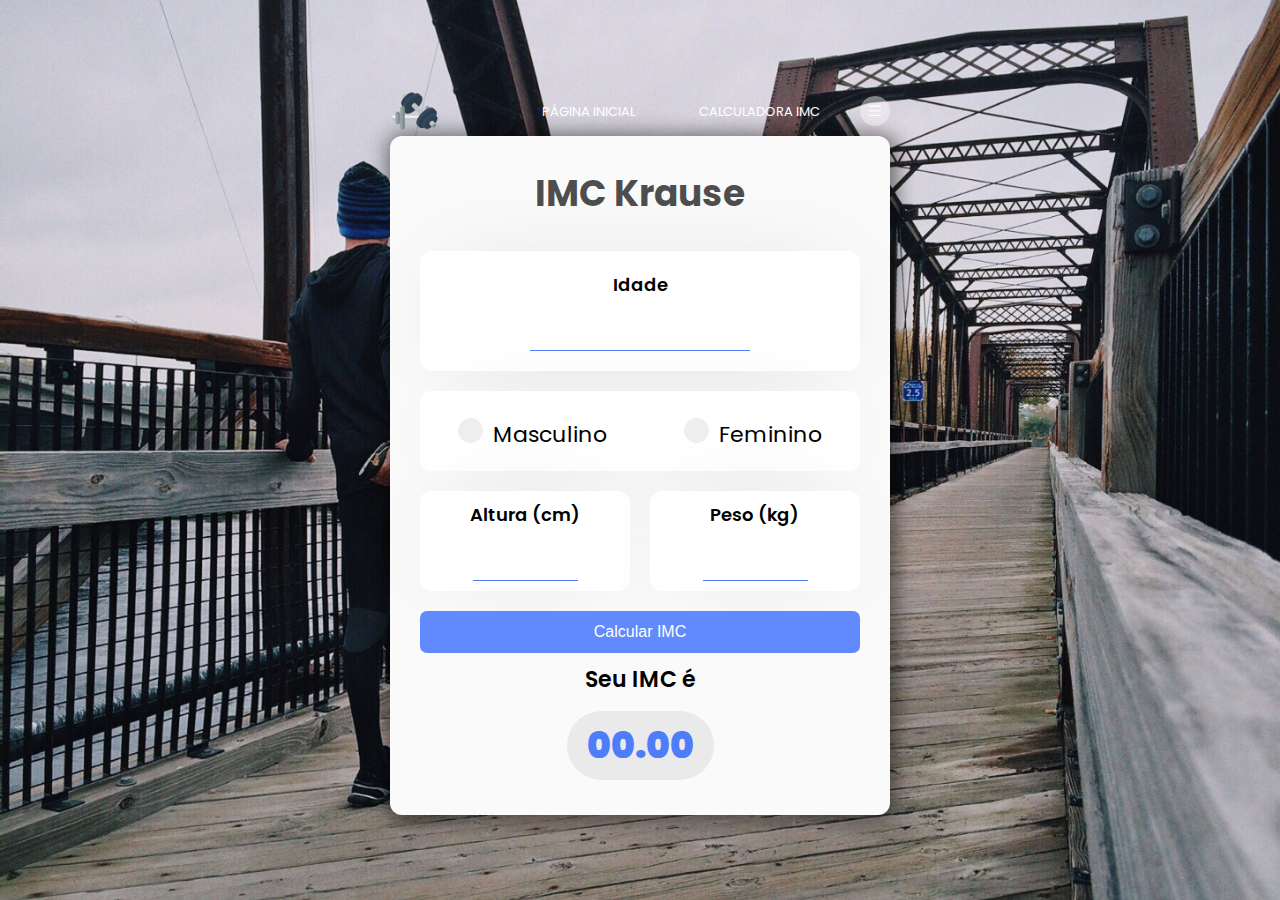
<file: index1.html>
<!DOCTYPE html>
<html lang="pt-br">
<head>
    <meta charset="UTF-8">
    <meta http-equiv="X-UA-Compatible" content="IE=edge">
    <meta name="viewport" content="width=device-width, initial-scale=1.0">
    <link rel="stylesheet" href="style1.css">
    <title>IMC do krause</title>
</head>
<body>
  <div class="container">
    <header class="navbar">
        <img src="./imagens/logo.png" class="logo" alt="Logo da Calculadora de IMC">
        <nav>
            <ul>
                <li><a href="index.html" onclick="showHome()">PÁGINA INICIAL</a></li>
                <li><a href="index1.html">CALCULADORA IMC</a></li>
            </ul>
        </nav>
        <img src="./imagens/menu.png" class="menu-icon" alt="Ícone do Menu">
    </header>
    <div class="container">
        <div class="box">
          <h1>IMC Krause</h1>
          <div class="content">


            <div class="input">
                <label for="height">Idade</label>
                <input type="text" class="text-input" id="age" autocomplete="off" required/>
            </div>

            <div class="gender">

                <label class="container">
                    <input type="radio" name="radio" id="m"><p class="text">Masculino</p>
                    <span class="checkmark"></span>
                  </label>


                <label class="container">
                    <input type="radio" name="radio" id="f" ><p class="text">Feminino</p>
                      <span class="checkmark"></span>
                    </label>

            </div>

            <div class="containerHW">
            <div class="inputH">
              <label for="height">Altura (cm)</label>
              <input type="number" id="height" required>
            </div>

            <div class="inputW">
              <label for="weight">Peso (kg)</label>
              <input type="number" id="weight" required>
            </div>
          </div>

            <button class="calculate" id="submit" onclick="calculate();">Calcular IMC</button>
          </div>
          <div class="result">
            <p>Seu IMC é</p>
            <div id="result">00.00</div>
            <p class="comment"></p>
          </div>

      

    <div id="myModal" class="modal">
    <div class="modal-content">
      <span class="close">&times;</span>
      <p id="modalText"></p>
    </div></div>



    
<script src="script1.js"></script>

</body>
</html>
</file>
<file: style1.css>
@import url('https://fonts.googleapis.com/css2?family=Poppins:wght@400;500;600;700&display=swap');
    *{
    margin: 0;
    padding: 0;
    box-sizing: border-box;
    font-family: 'Poppins', sans-serif;
    }
    
    body{
    display: flex;
    align-items: center;
    justify-content: center;
    min-height: 100vh;
    background-image: url(./imagens/health.jpg);
    background-size: cover;
   
    }


  .box {
    width: 500px;
    background: #fafafa;
    border-radius: 12px;
    text-align: center;
    box-shadow: 2px 2px 20px 5px rgba(0,0,0,0.5);

  }


  h1 {
    color: rgb(0, 0, 0, 0.7);
    font-weight: bold;
    font-size: 36px;
    padding: 30px 0;
    
  }


    
    .content {
        padding: 0 30px;
        
    }
    
    .input {
        background: #fff;
        box-shadow: 0px 0px 95px -30px rgba(0, 0, 0, 0.15);
        border-radius: 12px;
        padding: 20px 0;
        margin-bottom: 20px;
    }

    
    .input label {
        display: block;
        font-size: 18px;
        font-weight: 600;
        color: #000;
        margin-bottom: 20px;
    }
    .input input {
        outline: none;
        border: none;
        border-bottom: 1px solid #4f7df9;
        width: 50%;
        text-align: center;
        font-size: 28px;
        font-family: "Nunito", sans-serif;
    }


    
    .inputW {
        background: #fff;
        box-shadow: 0px 0px 95px -30px rgba(0, 0, 0, 0.15);
        border-radius: 12px;
        padding: 10px 0;
        margin-bottom: 20px;
    }


    .inputW label {
        display: block;
        font-size: 18px;
        font-weight: 600;
        color: #000;
        margin-bottom: 20px;
    }
   .inputW input {
        outline: none;
        border: none;
        border-bottom: 1px solid #4f7df9;
        width: 50%;
        text-align: center;
        font-size: 28px;
        font-family: "Nunito", sans-serif;
    }

    .inputH {
        background: #fff;
        box-shadow: 0px 0px 95px -30px rgba(0, 0, 0, 0.15);
        border-radius: 12px;
        padding: 10px 0;
        margin-bottom: 20px;
        margin-right: 20px;
    }


    .inputH label {
        display: block;
        font-size: 18px;
        font-weight: 600;
        color: #000;
        margin-bottom: 20px;
    }
   .inputH input {
        outline: none;
        border: none;
        border-bottom: 1px solid #4f7df9;
        width: 50%;
        text-align: center;
        font-size: 28px;
        font-family: "Nunito", sans-serif;
    }

  
button.calculate {
    cursor: pointer;
    font-family: "Nunito", sans-serif;
    color: #fff;
    background: rgb(97,138,254,1);
    font-size: 16px;
    border-radius: 7px;
    padding: 12px 0;
    width: 100%;
    outline: none;
    border: none;
    transition: all 0.5s;
  }
  button.calculate:hover {
    background: #0044ff;
  }

  
  
.result {
    padding: 10px 20px;
  }
  .result p {
    font-weight: 600;
    font-size: 22px;
    color: #000;
    margin-bottom: 15px;
  }
  .result #result {
    font-size: 36px;
    font-weight: 900;
    color: #4f7df9;
    background-color: #eaeaea;
    display: inline-block;
    padding: 7px 20px;
    border-radius: 55px;
    margin-bottom: 25px;
  }
  #comment {
    color: #4f7df9;
    font-weight: 800;
  }

.comment {
    display: none;
    border: dashed 1px;
    border-radius: 7px;
    padding: 5px;
}

.footer {
    display: flex;
    justify-content: start;
    align-items: center;
    padding: 10px 15px
}

.footer-text {
    text-decoration: none;
    color: rgba(40, 40, 40, 0.8);
    font-family: 'Poppins', sans-serif;
    font-weight: 200;
    font-size: 14px;
    transition: all 0.5;
}

.footer-text:hover {
    color: rgba(40, 40, 40, 1);
}

.gender {
    display: flex;
    justify-content: space-around;
    align-items: center;
    align-content: center;
    background: #fff;
    box-shadow: 0px 0px 95px -30px rgba(0, 0, 0, 0.15);
    border-radius: 12px;
    padding: 20px 0;
    margin-bottom: 20px;
}

.gender .container {
    display: block;
    position: relative;
    padding-left: 35px;
    
    margin-top: 7px;
    cursor: pointer;
    font-size: 22px;
    -webkit-user-select: none;
    -moz-user-select: none;
    -ms-user-select: none;
    user-select: none;
  }
  
  
  .gender .container input {
    position: absolute;
    opacity: 0;
    cursor: pointer;
  }
  
  
  .checkmark {
    position: absolute;
    top: 0;
    left: 0;
    height: 25px;
    width: 25px;
    background-color: #eee;
    border-radius: 50%;
  }
  
  
  .gender .container:hover input ~ .checkmark {
    background-color: #ccc;
  }
  
  
  .gender .container input:checked ~ .checkmark {
    background-color: #2196F3;
  }
  
  
  .checkmark:after {
    content: "";
    position: absolute;
    display: none;
  }
  
  
  .gender .container input:checked ~ .checkmark:after {
    display: block;
  }
  
  
  .gender .container .checkmark:after {
       top: 9px;
      left: 9px;
      width: 8px;
      height: 8px;
      border-radius: 50%;
      background: white;
  }
  /* END Style for Radio */

.containerHW {
    display: flex;
    justify-content: space-around;
    align-items: center;
}
  





.modal {
  display: none; 
  position: fixed; 
  z-index: 1; 
  padding-top: 100px; 
  left: 0;
  top: 0;
  width: 100%; 
  height: 100%; 
  overflow: auto; 
  background-color: rgb(0,0,0); 
  background-color: rgba(0,0,0,0.4); 
  padding-top: 300px;

}


.modal-content {
  background-color: #fefefe;
  margin: auto;
  padding: 20px;
  border: 1px solid #888;
  width: 600px;
  border-radius: 10px;
  box-shadow: #393c76 -1px 2px 2px 1px;
}

#modalText {
  padding-top: 8px;
  padding-right: 5px;
  font-size: 18px;
  font-family: 'Poppins', sans-serif;
  color: rgb(24, 23, 23);
}

.modal-wrong {
border: 2px solid red;
}

.modal-correct {
  border: 2px solid green;
  }


.close {
  color: #aaaaaa;
  float: right;
  font-size: 28px;
  font-weight: bold;
  cursor: pointer;
  transition: all 0.3s;
}

.close:hover {
  color: #d41111; 
}





.linkDownload {
    position: fixed;
    background-color: #d12322;
    margin: 20px;
    padding: 10px 10px;
    left: -0px;
    border-radius: 5px;
    bottom: -0px;
    font-size: 16px;
    font-weight: 400;
    color: #fff;
    text-decoration: none;
    text-transform: capitalize;
    transition: all 0.43s ease-in-out;


  }

  
.linkDownload i {
    padding-left: 7px;
  }
  
  .linkDownload:hover {
    text-decoration: none;
    background-color: black;
  }
  

@media (max-width: 700px){


    .box {
        width: 380px;
    }



    
    .input label {

        font-size: 18px;
    }

    .inputH label, .inputW label {
        font-size: 14px;
    }


    .input input, .inputH input, .inputW input{
        font-size: 24px;
    }


    .modal-content {

      width: 380px;
    }



}
.navbar {
  height: 12%;
  display: flex;
  align-items: center;
}

.logo {
  width: 50px;
  cursor: pointer;
}

.menu-icon {
  width: 30px;
  cursor: pointer;
  margin-left: 40px;
}

nav {
  flex: 1;
  text-align: right;
}

nav ul li {
  list-style: none;
  display: inline-block;
  margin-left: 60px;
}

nav ul li a {
  text-decoration: none;
  color: #fff;
  font-size: 13px;
}

.row {
  display: flex;
  height: 88%;
  align-items: center;
}

.col {
  flex-basis: 50%;
}
</file>
